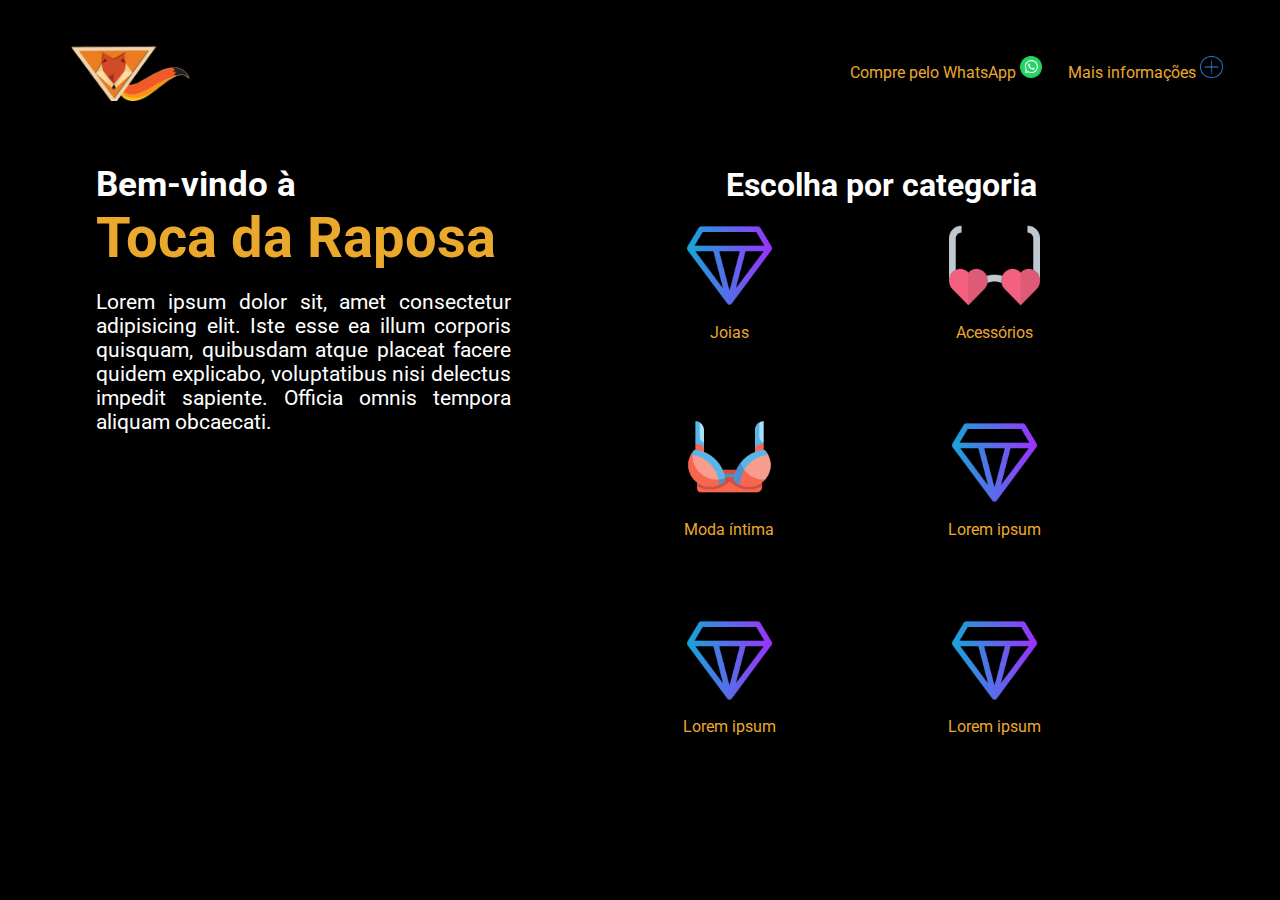
<file: pages/index.html>
<!DOCTYPE html>
<html lang="pt-br">

<head>
    <meta charset="UTF-8">
    <meta http-equiv="X-UA-Compatible" content="IE=edge">
    <meta name="viewport" content="width=device-width, initial-scale=1.0">
    <title>Periodize</title>
    <link rel="stylesheet" type="text/css" href="/css/styles-landing.css">
    <link href='https://fonts.googleapis.com/css?family=Roboto' rel='stylesheet'>
</head>

<body>

    <div class="navbar">
        <img class="navbar-img" src="/images/modelo-icone.png">
        <div class="navbar-ref">
            <a class="ref">Compre pelo WhatsApp <img class="whatsapp-logo" src="/images/15755769251556105345-128.png"></a>
            <a class="ref">Mais informações <img class="whatsapp-logo" src="/images/18345415701553668384-128.png"></a>
            <a href="register.html" class="ref"></a>
        </div>
    </div>

    <section class="welcome">
        <b class="welcome-title-1">Bem-vindo à </b><b class="welcome-title">Toca da Raposa</b><br>
        <text class="welcome-text">Lorem ipsum dolor sit, amet consectetur adipisicing elit. Iste esse ea illum corporis
            quisquam, quibusdam atque placeat facere quidem explicabo, voluptatibus nisi delectus impedit sapiente.
            Officia omnis tempora aliquam obcaecati.

        </text>
    </section>

    <section class="categories-section">
        <h1 class="categories-title">Escolha por categoria</h1>

        <div class="categories">
            <img class="categories-icon" src="/images/9973523931644666183-128.png">
            <text class="categories-text">Joias</text>
        </div>
        <div class="categories">
            <img class="categories-icon" src="/images/12412517491607031265-128.png">
            <text class="categories-text">Acessórios</text>
        </div>
        <div class="categories">
            <img class="categories-icon"
                src="/images/183656151635664191-128.png">
            <text class="categories-text">Moda íntima</text>

        </div>

        <div class="categories">
            <img class="categories-icon"
                src="/images/9973523931644666183-128.png">
            <text class="categories-text">Lorem ipsum</text>
        </div>
        <div class="categories">
            <img class="categories-icon"
                src="/images/9973523931644666183-128.png">
            <text class="categories-text">Lorem ipsum</text>
        </div>
        <div class="categories">
            <img class="categories-icon"
                src="/images/9973523931644666183-128.png">
            <text class="categories-text">Lorem ipsum</text>
        </div>

    </section>

</body>

</html>
</file>
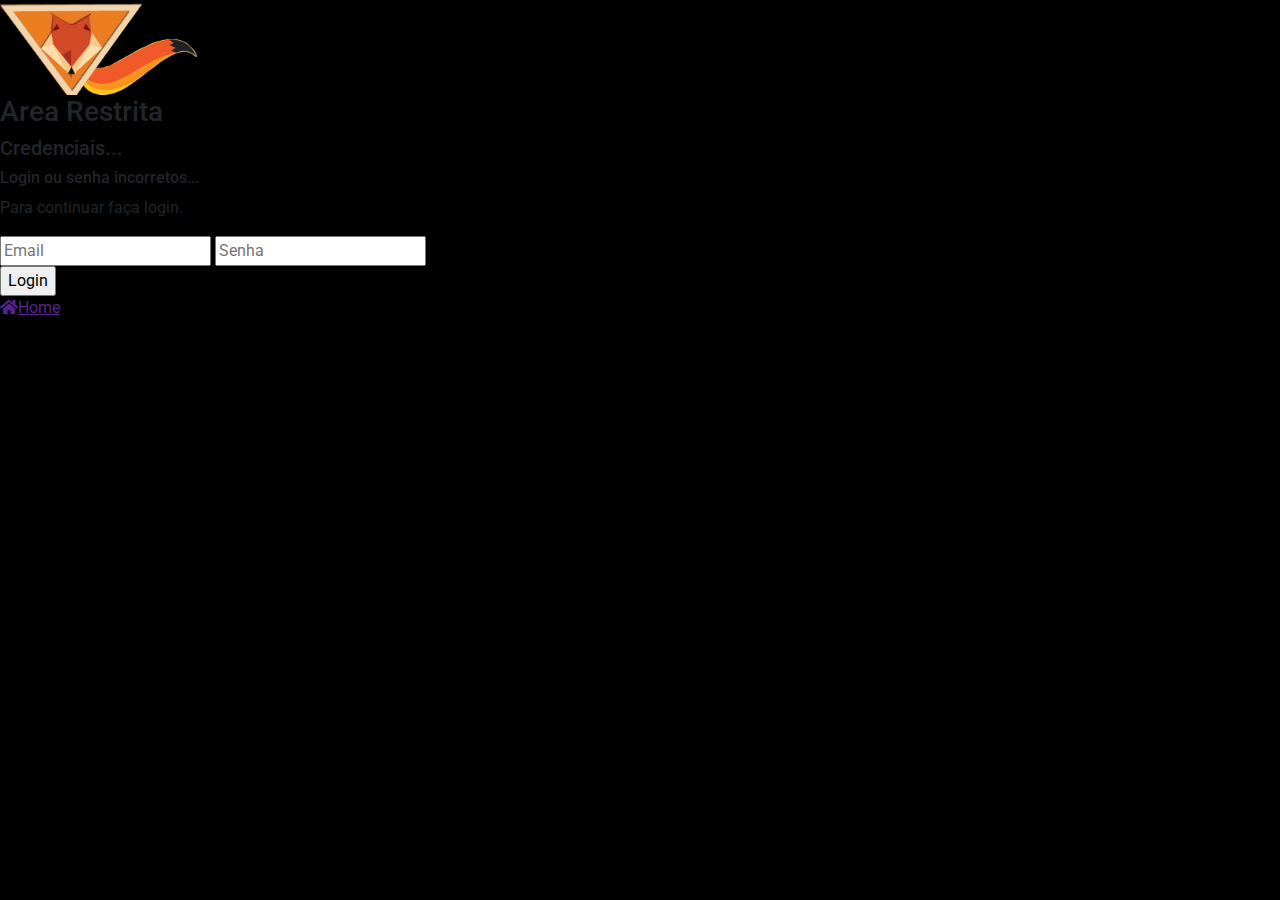
<file: src/main/resources/templates/admin/login.html>
<!DOCTYPE html>
<html lang="pt" xmlns="http://www.w3.org/1999/xhtml" xmlns:th="http://www.thymeleaf.org">
<head>
    <meta charset="UTF-8">
    <meta http-equiv="X-UA-Compatible" content="IE=edge">
    <meta name="viewport" content="width=device-width, initial-scale=1.0">
    <title>Faça o Login :: Toca da Raposa</title>
    <link rel="icon" th:href="@{/images/modelo-icone.png}"/>
    <link href='https://fonts.googleapis.com/css?family=Roboto' rel='stylesheet'>
    <link href='https://cdn.jsdelivr.net/npm/bootstrap@5.0.0-alpha1/dist/css/bootstrap.min.css' rel='stylesheet'>
    <link href='https://cdnjs.cloudflare.com/ajax/libs/font-awesome/4.7.0/css/font-awesome.min.css' rel='stylesheet'>
    <!-- Icons fontawesome -->
	<link href="https://use.fontawesome.com/releases/v5.7.2/css/all.css" crossorigin="anonymous" rel="stylesheet" />

    <!--CUSTOM CSS-->
    <link rel="stylesheet"  type="text/css" th:href ="@{/css/styles-login.css}" href="/css/styles-login.css">
</head>

<body>
    <div class="loginBox">
        <img class="user" th:src="@{/images/modelo-icone.png}" src="/images/modelo-icone.png" width="200px">
        <h3>Area Restrita</h3>

        <div th:if="${alerta != null}" th:class="${alerta == 'erro'} ? 'alert alert-danger' : 'alert alert-success'"
            role="alert">
            <h5 th:text="${titulo}" class="alert-heading">Credenciais...</h5>
            <h6 th:text="${texto}">Login ou senha incorretos...</h6>
        </div>

        <p>Para continuar faça login.</p>
        <form th:action="@{/admin/login}" method="post">
            <div class="inputBox">
                <input type="email" id="inputEmail" placeholder="Email" name="username">
                <input type="password" id="inputPassword" placeholder="Senha" name="password">
            </div>
            <input type="submit" name="" value="Login">
        </form>
        <div class="row">
            <a th:href="@{/home}" style="color: #59238F;" class="col"><i
					class="fas fa-home"></i>Home</a>
        </div>
    </div>

    <!--SCRIPTS JS-->
    <script src="https://cdnjs.cloudflare.com/ajax/libs/jquery/3.2.1/jquery.min.js"></script>
    <script src="https://cdn.jsdelivr.net/npm/bootstrap@5.0.0-alpha1/dist/js/bootstrap.bundle.min.js"></script>
</body>
</html>
</file>
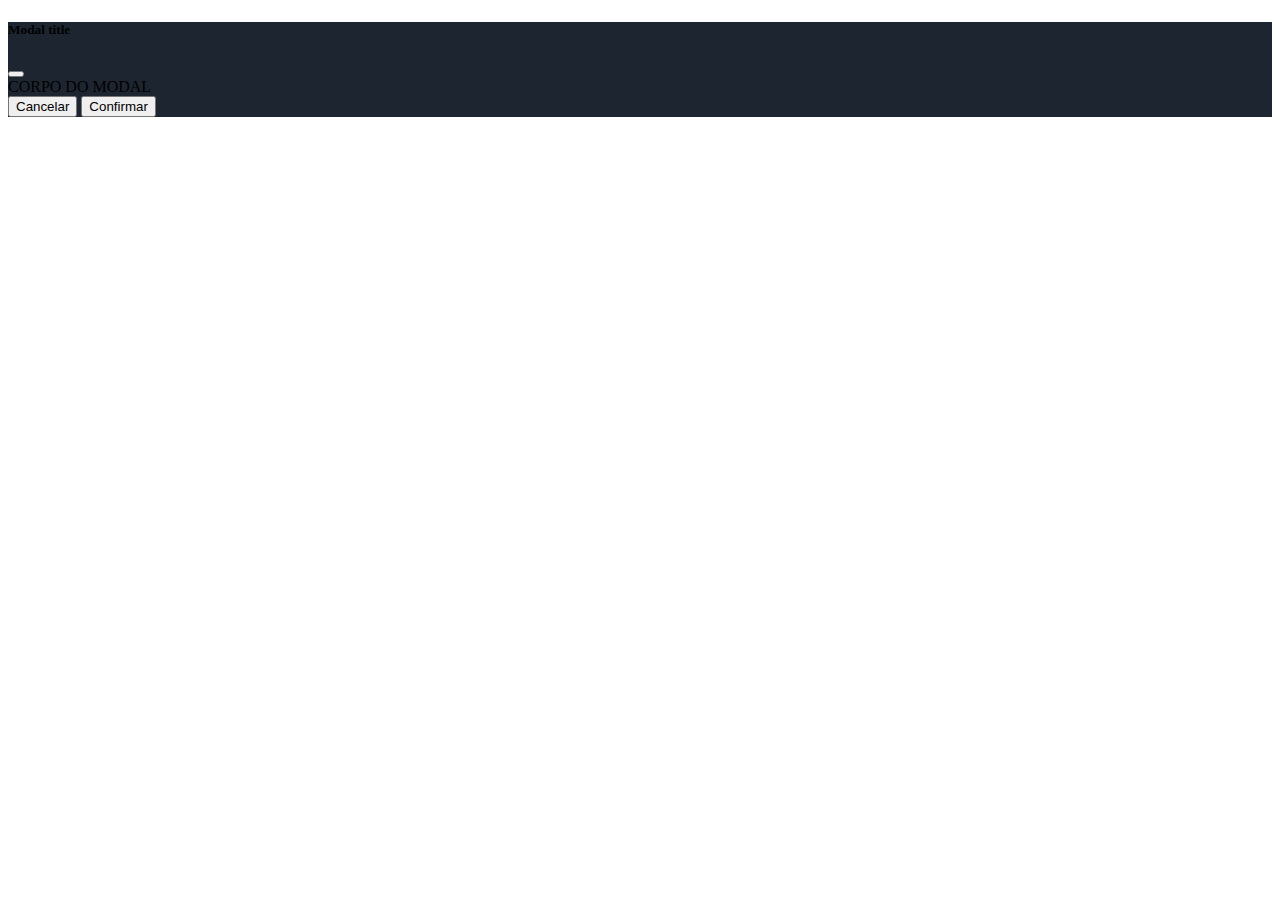
<file: src/main/resources/templates/fragments/modal-confirm.html>
<!DOCTYPE html>
<html lang="pt-br" xmlns="http://www.w3.org/1999/xhtml" xmlns:th="http://www.thymeleaf.org">
    <head>
        <meta charset="UTF-8">
    </head>
    <body>
        <!-- Modal Confirmation -->
        <div th:fragment="modal-confirm" class="modal fade" id="confirmationModal" tabindex="-1" aria-labelledby="modal-title" 
            aria-hidden="true">
            <div class="modal-dialog modal-dialog-centered">
                <div class="modal-content" style="background-color: #1d2630">
                    <div class="modal-header">
                        <h5 class="modal-title" id="modal-title">Modal title</h5>
                        <button type="button" class="btn-close" data-bs-dismiss="modal" 
                            aria-label="Close"></button>
                    </div>
                    <div id="modal-message" class="modal-body">
                        CORPO DO MODAL
                    </div>
                    <div class="modal-footer">
                        <button type="button" class="btn btn-danger" 
                            data-bs-dismiss="modal">Cancelar</button>
                        <button type="button" class="btn btn-success modal-confirm-deletion" 
                            data-bs-dismiss="modal">Confirmar</button>
                    </div>
                </div>
            </div>
        </div>
    </body>
</html>
</file>
<file: css/styles-landing.css>
body{
    background-color: black;
    font-family: roboto;
}
.navbar{

    display: flex;
    align-items: flex-start;
    margin-left: 5%;
}
.navbar-ref{

    width:40%;
    margin-left: 53%;
    margin-top: 4%;
    margin-right: 0%;
   
}
.navbar-img{
    width: 10%;
    border-radius: 5px;
    margin-top: 3%;
    
}
.ref{
    color: #eaa82c;
    margin-left: 5%;
    text-decoration: none;
}

.categories{
    display: flex;
    flex-direction: column;
    align-items: center;
}
.categories-text{
    color:rgb(234, 168, 44);
    margin-top: 5%;
}
.categories-icon{
    border-radius: 5px;
    width: 40%;

}
.welcome{
    display: flex;
    margin-top: 5%;
    border-radius: 12px;
    width: 40%;
    margin-left: 7%;
    flex-direction: column;
}

.welcome-title{
    font-size: 350%;
    color:rgb(234, 168, 44);
    
}

.categories-section{
    display: flex;
    flex-wrap: wrap;
    margin-left: 39%;
    margin-top: -23%;
    width: 60%;
    justify-content: center;
    border-width: 1px;
    border-style: solid;
}
.ref-whats{
    display: flex;
    flex-direction: row;
}
.whatsapp-logo{
    
    width: 5%;
    
}
.categories-title{
    color:white;
    position:absolute;
    
    
}

.categories{
    display: flex;
    flex-direction: column;
    border-radius: 4px;
    justify-content: space-around;
    width: 30%;
    padding: -50%;
    margin-top: 10%;
    margin-right: 5%;
    
}
.welcome-text{
    font-size: 130%;
    text-align: justify;
    color:white;
    margin-right:18%;
    
}
.welcome-title-1{
    font-size: 35px;
    text-align: justify;
    color:white;
    margin-right:18%;
}
</file>
<file: css/styles-login.css>
body{
    background-color: black;
    font-family: roboto;
}
</file>
